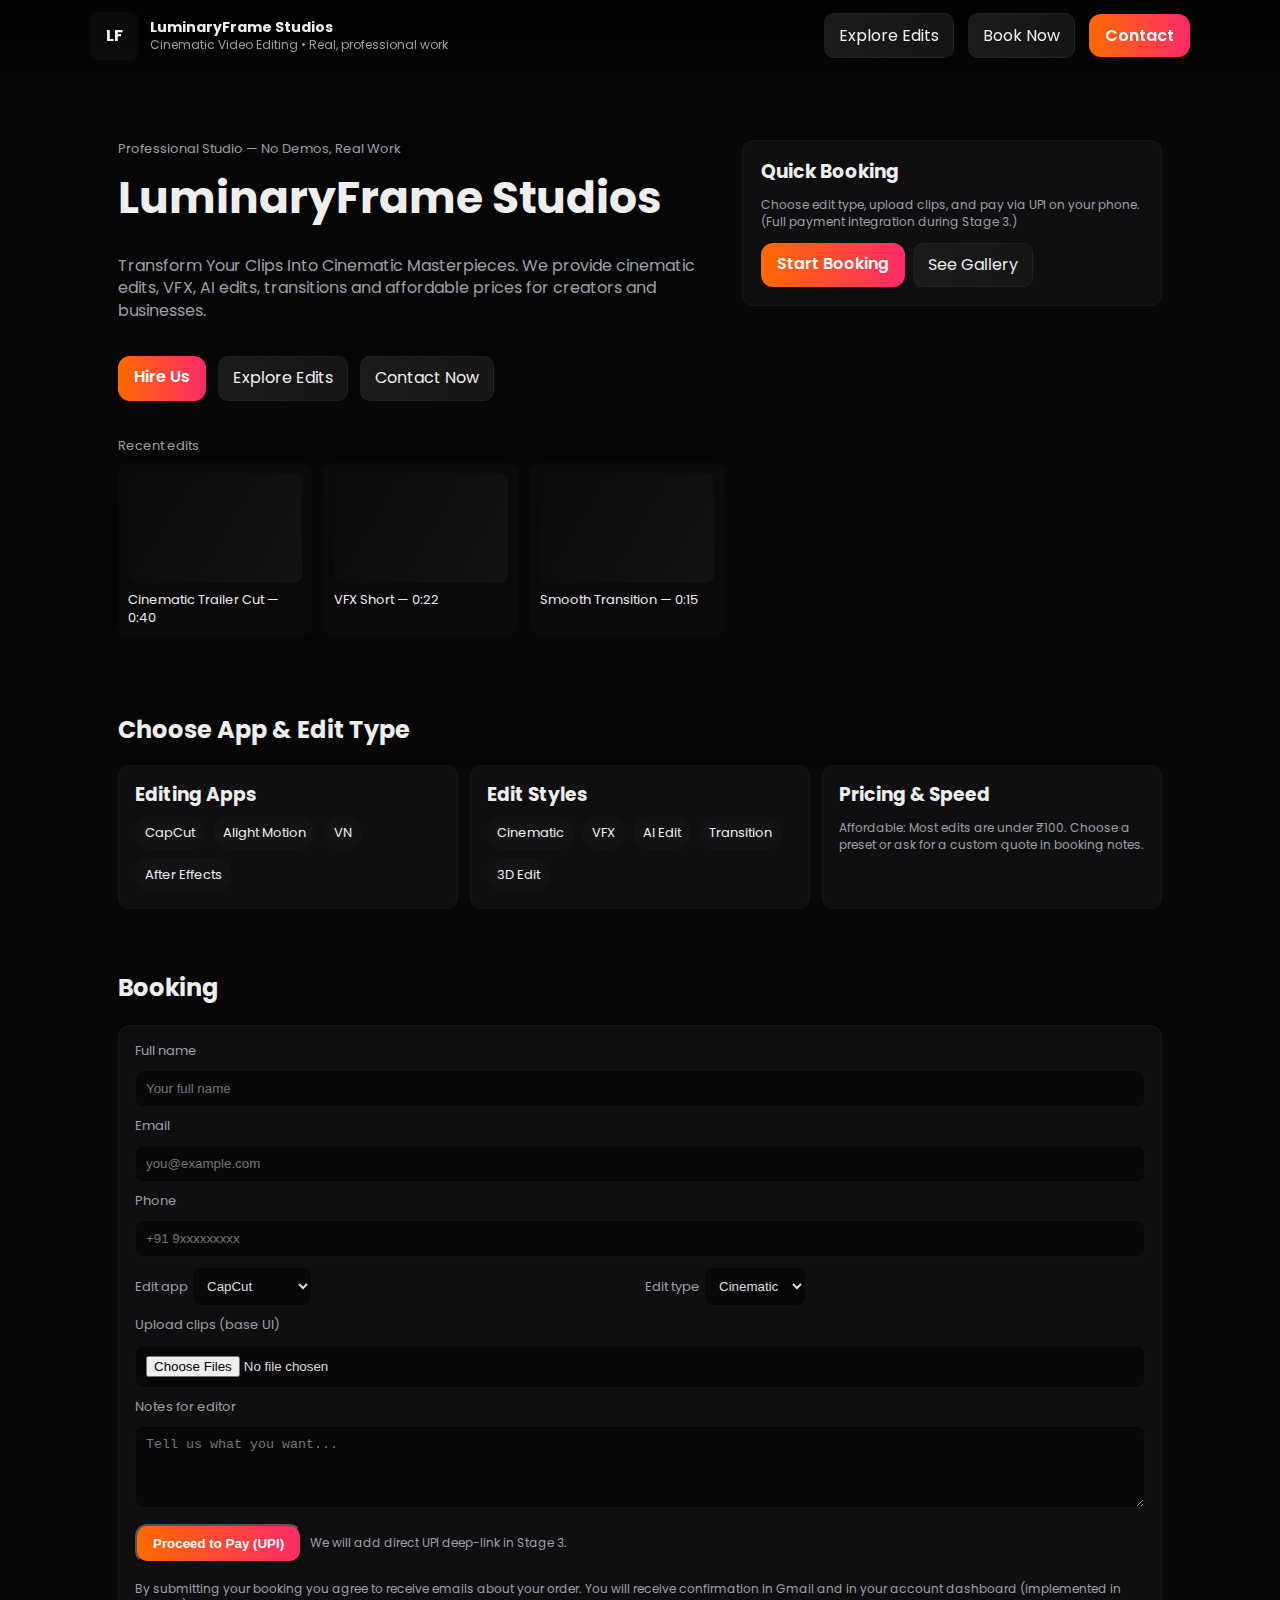
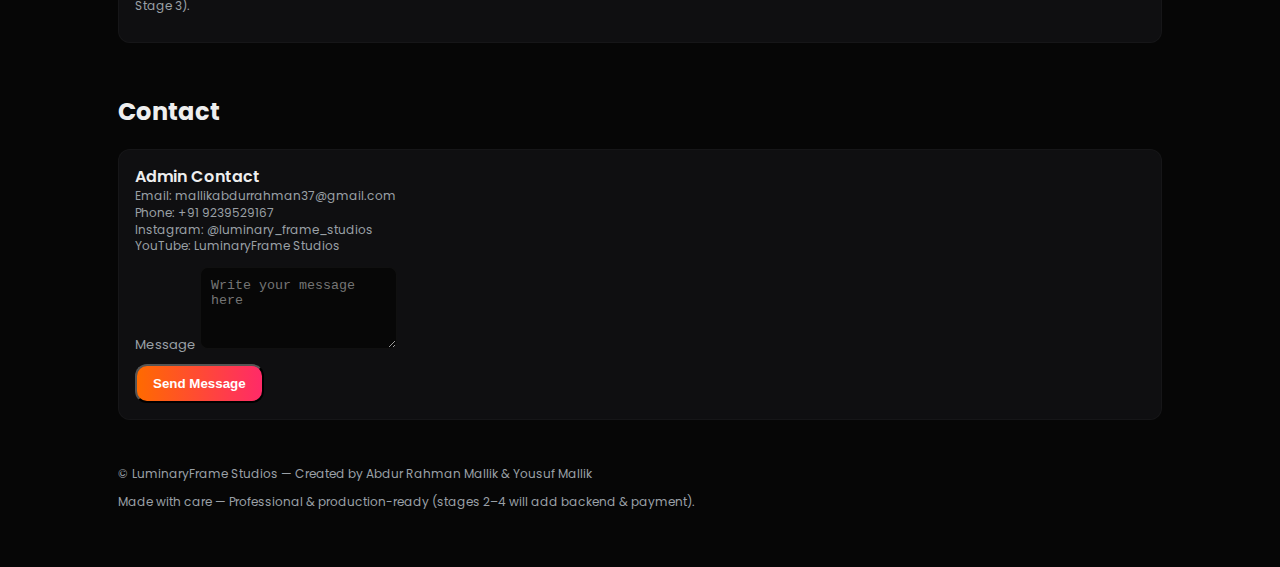
<file: Index.html>
<!doctype html>

<html lang="en">
<head>
  <meta charset="utf-8">
  <meta name="viewport" content="width=device-width,initial-scale=1">
  <title>LuminaryFrame Studios — Transform Your Clips Into Cinematic Masterpieces</title>
  <meta name="description" content="LuminaryFrame Studios — professional video editing studio. Hire us for cinematic edits, VFX, AI edits, transitions and more.">
  <link rel="preconnect" href="https://fonts.gstatic.com" crossorigin>
  <link href="https://fonts.googleapis.com/css2?family=Poppins:wght@300;400;600;700&display=swap" rel="stylesheet">
  <style>
    :root{
      --bg:#060606; /* cinematic black */
      --card:#0f0f11;
      --muted:#9aa0a6;
      --accent:linear-gradient(90deg,#ff6a00,#ff2a68);
      --glass: rgba(255,255,255,0.03);
      --glass-2: rgba(255,255,255,0.02);
      --max-width:1100px;
    }
    *{box-sizing:border-box}
    html,body{height:100%}
    body{
      margin:0;font-family:Poppins,system-ui,Arial; background:var(--bg); color:#eee; -webkit-font-smoothing:antialiased;
      line-height:1.4; -webkit-tap-highlight-color:transparent;
      -webkit-font-feature-settings: "liga" 1;
    }
    a{color:inherit;text-decoration:none}
    .wrap{max-width:var(--max-width);margin:0 auto;padding:28px}/* NAV */
header{position:sticky;top:0;z-index:60;background:linear-gradient(180deg, rgba(0,0,0,0.45), rgba(0,0,0,0.25));backdrop-filter:blur(6px);}
.nav{display:flex;align-items:center;justify-content:space-between;padding:12px 0}
.brand{display:flex;align-items:center;gap:12px}
.logo{width:48px;height:48px;border-radius:8px;background:var(--glass);display:flex;align-items:center;justify-content:center;font-weight:700}
.brand h1{font-size:16px;margin:0}
nav ul{display:flex;gap:14px;list-style:none;margin:0;padding:0}
.btn{padding:10px 14px;border-radius:10px;background:linear-gradient(90deg,#1b1b1b,#151515);border:1px solid rgba(255,255,255,0.04)}
.primary{background:var(--accent);font-weight:600;color:#fff;padding:10px 16px;border-radius:12px}

/* HERO */
.hero{display:grid;grid-template-columns:1fr;gap:18px;align-items:center;padding:40px 0}
.hero-inner{display:flex;flex-direction:column;gap:18px}
.eyebrow{color:var(--muted);font-size:13px}
.title{font-size:30px;line-height:1.02;margin:0}
.tag{font-size:16px;color:var(--muted);max-width:720px}
.hero-ctas{display:flex;gap:12px}

/* PREVIEWS */
.previews{display:grid;grid-template-columns:repeat(auto-fit,minmax(160px,1fr));gap:12px;margin-top:8px}
.preview{background:linear-gradient(180deg, rgba(255,255,255,0.02), rgba(255,255,255,0.01));padding:10px;border-radius:10px;overflow:hidden;cursor:pointer;transition:transform .25s ease, box-shadow .25s ease}
.preview:hover{transform:translateY(-6px);box-shadow:0 14px 30px rgba(0,0,0,0.6)}
.thumb{height:110px;border-radius:8px;display:block;background-size:cover;background-position:center}
.ptext{font-size:13px;margin-top:8px}

/* CATEGORIES */
.cats{display:grid;grid-template-columns:1fr;gap:12px;padding:28px 0}
.cat-grid{display:grid;grid-template-columns:repeat(auto-fit,minmax(200px,1fr));gap:12px}
.card{background:var(--card);padding:16px;border-radius:12px;border:1px solid rgba(255,255,255,0.03)}
.card h3{margin:0 0 8px 0}
.chips{display:flex;gap:8px;flex-wrap:wrap}
.chip{padding:8px 10px;border-radius:999px;background:var(--glass-2);font-size:13px}

/* BOOKING */
form{display:grid;gap:10px}
input,select,textarea{background:#070707;border:1px solid rgba(255,255,255,0.04);color:#ddd;padding:10px;border-radius:8px}
label{font-size:13px;color:var(--muted)}
.row{display:grid;grid-template-columns:1fr 1fr;gap:10px}
.small{font-size:12px;color:var(--muted)}

/* CONTACT & FOOTER */
footer{padding:28px 0;color:var(--muted);font-size:13px}

/* Responsive tweaks */
@media(min-width:880px){
  .hero{grid-template-columns:1fr 420px}
  .title{font-size:44px}
}

  </style>
</head>
<body>
  <header>
    <div class="wrap nav">
      <div class="brand">
        <div class="logo" id="logoPlaceholder">LF</div>
        <div>
          <h1 style="font-size:14px;margin:0">LuminaryFrame Studios</h1>
          <div style="font-size:12px;color:var(--muted)">Cinematic Video Editing • Real, professional work</div>
        </div>
      </div>
      <nav>
        <ul>
          <li><a href="#explore" class="btn">Explore Edits</a></li>
          <li><a href="#booking" class="btn">Book Now</a></li>
          <li><a href="#contact" class="primary">Contact</a></li>
        </ul>
      </nav>
    </div>
  </header>  <main class="wrap">
    <section class="hero">
      <div class="hero-inner">
        <div class="eyebrow">Professional Studio — No Demos, Real Work</div>
        <h2 class="title">LuminaryFrame Studios</h2>
        <p class="tag">Transform Your Clips Into Cinematic Masterpieces. We provide cinematic edits, VFX, AI edits, transitions and affordable prices for creators and businesses.</p>
        <div class="hero-ctas">
          <a href="#booking" class="primary">Hire Us</a>
          <a href="#explore" class="btn">Explore Edits</a>
          <a href="#contact" class="btn">Contact Now</a>
        </div><div style="margin-top:18px">
      <div style="font-size:13px;color:var(--muted);margin-bottom:8px">Recent edits</div>
      <div class="previews" aria-hidden="true">
        <div class="preview">
          <div class="thumb" style="background-image:linear-gradient(120deg,#0b0b0b,#141213), url('data:image/svg+xml;utf8,<svg xmlns=\'http://www.w3.org/2000/svg\' width=\'600\' height=\'340\'><rect width=\'100%\' height=\'100%\' fill=\'%23090a0b\'/><text x=\'50%\' y=\'50%\' font-size=\'28\' fill=\'%23ffffff\' text-anchor=\'middle\' dominant-baseline=\'middle\'>Cinematic Edit</text></svg>')"></div>
          <div class="ptext">Cinematic Trailer Cut — 0:40</div>
        </div>
        <div class="preview">
          <div class="thumb" style="background-image:linear-gradient(120deg,#0b0b0b,#141213), url('data:image/svg+xml;utf8,<svg xmlns=\'http://www.w3.org/2000/svg\' width=\'600\' height=\'340\'><rect width=\'100%\' height=\'100%\' fill=\'%230b0b0e\'/><text x=\'50%\' y=\'50%\' font-size=\'28\' fill=\'%23fff\' text-anchor=\'middle\'>VFX Sample</text></svg>')"></div>
          <div class="ptext">VFX Short — 0:22</div>
        </div>
        <div class="preview">
          <div class="thumb" style="background-image:linear-gradient(120deg,#0b0b0b,#141213), url('data:image/svg+xml;utf8,<svg xmlns=\'http://www.w3.org/2000/svg\' width=\'600\' height=\'340\'><rect width=\'100%\' height=\'100%\' fill=\'%230a0b10\'/><text x=\'50%\' y=\'50%\' font-size=\'28\' fill=\'%23fff\' text-anchor=\'middle\'>Transition</text></svg>')"></div>
          <div class="ptext">Smooth Transition — 0:15</div>
        </div>
      </div>
    </div>

  </div>

  <aside class="card" style="padding:18px;border-radius:12px;align-self:start">
    <h3 style="margin-top:0">Quick Booking</h3>
    <p class="small">Choose edit type, upload clips, and pay via UPI on your phone. (Full payment integration during Stage 3.)</p>
    <div style="margin-top:12px;display:flex;gap:8px">
      <a class="primary" href="#booking">Start Booking</a>
      <a class="btn" href="#explore">See Gallery</a>
    </div>
  </aside>
</section>

<!-- CATEGORIES -->
<section id="explore" class="cats">
  <h2 style="margin:8px 0 6px 0">Choose App & Edit Type</h2>
  <div class="cat-grid">
    <div class="card">
      <h3>Editing Apps</h3>
      <div class="chips" role="list">
        <div class="chip">CapCut</div>
        <div class="chip">Alight Motion</div>
        <div class="chip">VN</div>
        <div class="chip">After Effects</div>
      </div>
    </div>
    <div class="card">
      <h3>Edit Styles</h3>
      <div class="chips">
        <div class="chip">Cinematic</div>
        <div class="chip">VFX</div>
        <div class="chip">AI Edit</div>
        <div class="chip">Transition</div>
        <div class="chip">3D Edit</div>
      </div>
    </div>
    <div class="card">
      <h3>Pricing & Speed</h3>
      <p class="small">Affordable: Most edits are under ₹100. Choose a preset or ask for a custom quote in booking notes.</p>
    </div>
  </div>
</section>

<!-- BOOKING FORM (base layout only) -->
<section id="booking" style="padding:14px 0">
  <h2>Booking</h2>
  <div class="card" style="margin-top:12px">
    <form id="bookingForm" onsubmit="return false;" autocomplete="on">
      <label for="name">Full name</label>
      <input id="name" name="name" type="text" placeholder="Your full name" required>

      <label for="email">Email</label>
      <input id="email" name="email" type="email" placeholder="you@example.com" required>

      <label for="phone">Phone</label>
      <input id="phone" name="phone" type="tel" placeholder="+91 9xxxxxxxxx" pattern="[+0-9 ]{6,}" required>

      <div class="row">
        <div>
          <label for="app">Edit app</label>
          <select id="app" name="app">
            <option>CapCut</option>
            <option>Alight Motion</option>
            <option>VN</option>
            <option>After Effects</option>
          </select>
        </div>
        <div>
          <label for="type">Edit type</label>
          <select id="type" name="type">
            <option>Cinematic</option>
            <option>VFX</option>
            <option>AI Edit</option>
            <option>Transition</option>
            <option>3D Edit</option>
          </select>
        </div>
      </div>

      <label for="files">Upload clips (base UI)</label>
      <input id="files" name="files" type="file" multiple accept="video/*,image/*">

      <label for="notes">Notes for editor</label>
      <textarea id="notes" name="notes" rows="4" placeholder="Tell us what you want..."></textarea>

      <div style="display:flex;gap:8px;align-items:center;margin-top:6px">
        <button class="primary" id="payBtn" type="button">Proceed to Pay (UPI)</button>
        <div style="font-size:12px;color:var(--muted)">We will add direct UPI deep-link in Stage 3.</div>
      </div>

      <p class="small" style="margin-top:8px">By submitting your booking you agree to receive emails about your order. You will receive confirmation in Gmail and in your account dashboard (implemented in Stage 3).</p>
    </form>
  </div>
</section>

<!-- CONTACT -->
<section id="contact" style="padding:18px 0">
  <h2>Contact</h2>
  <div class="card" style="display:grid;grid-template-columns:1fr;gap:12px">
    <div>
      <div style="font-weight:600">Admin Contact</div>
      <div class="small">Email: mallikabdurrahman37@gmail.com</div>
      <div class="small">Phone: +91 9239529167</div>
      <div class="small">Instagram: @luminary_frame_studios</div>
      <div class="small">YouTube: LuminaryFrame Studios</div>
    </div>
    <div>
      <label for="message">Message</label>
      <textarea id="message" rows="4" placeholder="Write your message here"></textarea>
      <div style="margin-top:8px">
        <button class="primary" id="sendMsg">Send Message</button>
      </div>
    </div>
  </div>
</section>

<footer>
  <div style="display:flex;justify-content:space-between;align-items:center;flex-wrap:wrap;gap:12px">
    <div class="small">© LuminaryFrame Studios — Created by Abdur Rahman Mallik & Yousuf Mallik</div>
    <div class="small">Made with care — Professional & production-ready (stages 2–4 will add backend & payment).</div>
  </div>
</footer>

  </main>  <script>
    // Basic client-side interactivity for Stage 1 (no backend)
    (function(){
      const emailInput = document.getElementById('email');
      const payBtn = document.getElementById('payBtn');
      const bookingForm = document.getElementById('bookingForm');

      // email validation hint
      if(emailInput){
        emailInput.addEventListener('input', ()=>{
          const ok = emailInput.checkValidity();
          emailInput.style.outline = ok ? '2px solid rgba(60,200,120,0.08)' : '2px solid rgba(255,80,80,0.06)';
        });
      }

      // Pay button opens placeholder UPI intent (will be replaced with real deep link in Stage 3)
      payBtn.addEventListener('click', ()=>{
        if(!bookingForm.checkValidity()){
          alert('Please fill required fields with valid values.');
          return;
        }
        // For now show a modal-like prompt to confirm — actual UPI flow will be implemented later
        const confirmed = confirm('This will open your UPI app to complete payment. (UPI integration completed in Stage 3.)\n\nProceed?');
        if(confirmed){
          // Attempt to open a UPI deep link. This will work on mobile when configured in Stage 3.
          const upi = 'upi://pay?pa=9239529167@fam&pn=LuminaryFrameStudios&cu=INR';
          window.location.href = upi;
        }
      });

      // Contact message (stage 1: local behavior)
      document.getElementById('sendMsg').addEventListener('click', ()=>{
        const msg = document.getElementById('message').value.trim();
        if(!msg) { alert('Please enter a message.'); return; }
        alert('Message ready to send. (In Stage 3 this will post to your Gmail.)');
        document.getElementById('message').value='';
      });

      // Logo customization hook for admin (front-end placeholder)
      document.getElementById('logoPlaceholder').addEventListener('dblclick', ()=>{
        alert('Admin-only: Logo customization available in Admin Panel (Stage 4).');
      });
    })();
  </script></body>
</html>
</file>
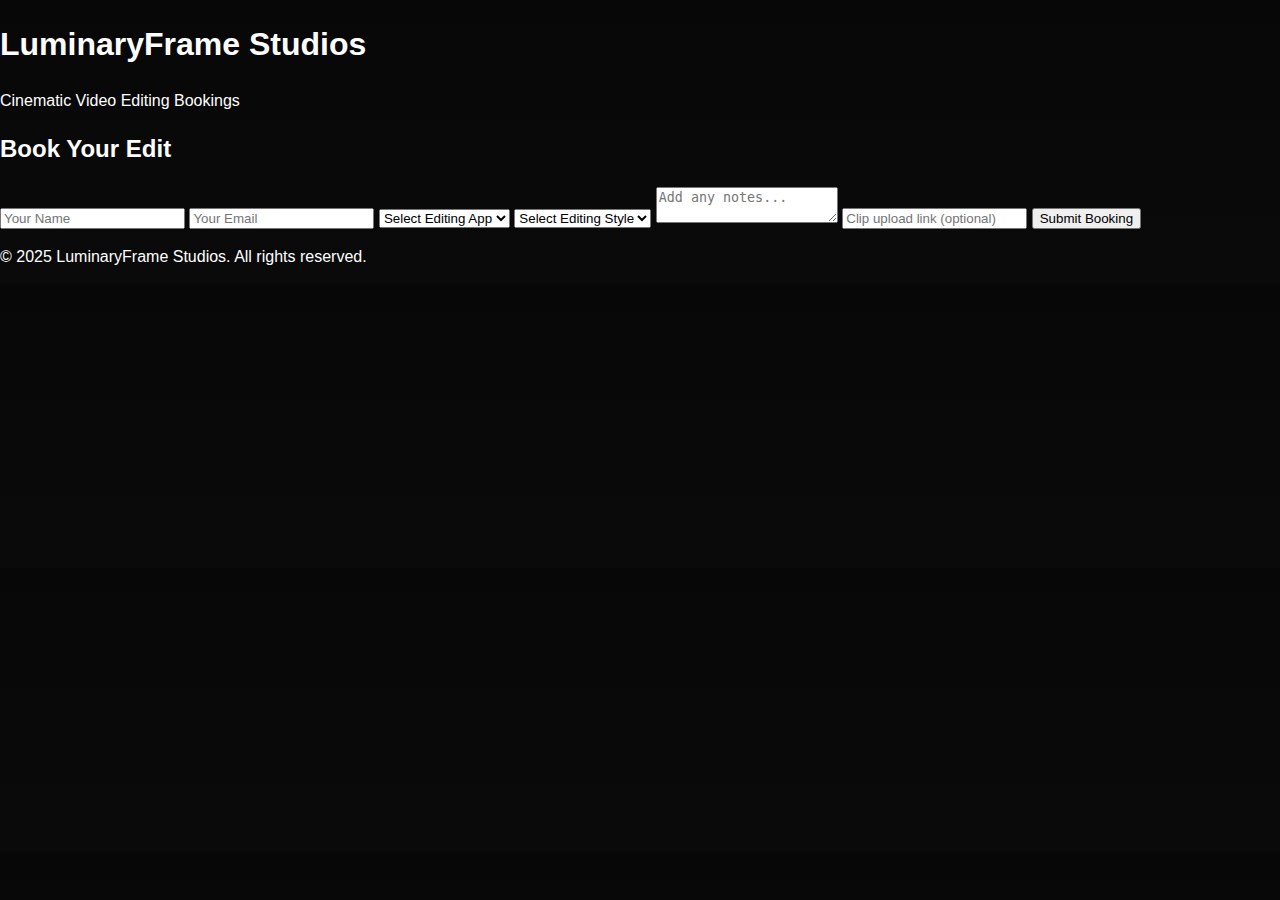
<file: booking.html>
<!DOCTYPE html>
<html lang="en">
<head>
  <meta charset="utf-8" />
  <meta name="viewport" content="width=device-width,initial-scale=1" />
  <title>Book Your Edit — LuminaryFrame Studios</title>
  <link rel="stylesheet" href="style.css" />
</head>
<body>
  <header>
    <h1>LuminaryFrame Studios</h1>
    <p>Cinematic Video Editing Bookings</p>
  </header>

  <main>
    <h2>Book Your Edit</h2>
    <form id="booking-form">
      <input type="text" name="name" placeholder="Your Name" required />
      <input type="email" name="email" placeholder="Your Email" required />

      <select name="category" required>
        <option value="">Select Editing App</option>
        <option value="CapCut">CapCut</option>
        <option value="Alight Motion">Alight Motion</option>
        <option value="VN">VN</option>
        <option value="After Effects">After Effects</option>
      </select>

      <select name="style" required>
        <option value="">Select Editing Style</option>
        <option value="Cinematic">Cinematic</option>
        <option value="VFX">VFX</option>
        <option value="AI Edit">AI Edit</option>
        <option value="3D Edit">3D Edit</option>
      </select>

      <textarea name="message" placeholder="Add any notes..."></textarea>
      <input type="url" name="clipLink" placeholder="Clip upload link (optional)" />

      <button type="submit">Submit Booking</button>
    </form>
  </main>

  <footer>
    <p>© 2025 LuminaryFrame Studios. All rights reserved.</p>
  </footer>

  <!-- Connect JavaScript -->
  <script type="module" src="booking.js"></script>
</body>
</html>
</file>
<file: style.css>
:root{
  --bg:#070707;
  --panel:#0f0f10;
  --muted:#9b9b9b;
  --accent1: #ff6a41;
  --accent2: #ff2bb8;
  --glass: rgba(255,255,255,0.02);
  --radius:14px;
  --gap:18px;
  font-family: Inter, system-ui, -apple-system, "Segoe UI", Roboto, "Helvetica Neue", Arial;
}

*{box-sizing:border-box}
html{scroll-behavior:smooth}
body{
  margin:0;
  background:linear-gradient(180deg,#070707 0%, #0a0a0a 100%);
  color:#eee;
  -webkit-font-smoothing:antialiased;
  -moz-osx-font-smoothing:grayscale;
  line-height:1.45;
  font-size:16px;
}

/* NAVBAR */
.navbar{
  position:sticky;
  top:0;
  z-index:1000;
  backdrop-filter: blur(6px);
  padding:10px 18px;
  display:flex;
  align-items:center;
  justify-content:space-between;
  background: linear-gradient(180deg, rgba(255,255,255,0.02), transparent);
  border-bottom: 1px solid rgba(255,255,255,0.02);
}
.brand{display:flex;align-items:center;gap:12px}
.logo{
  width:44px;height:44px;border-radius:10px;
  background:linear-gradient(135deg,var(--accent1),var(--accent2));
  display:flex;align-items:center;justify-content:center;font-weight:700;color:#0b0b0b;
  font-size:18px;
}
.brand-text .title{font-weight:700}
.brand-text .subtitle{font-size:12px;color:var(--muted)}

/* nav links */
.navlinks a{
  color:#fff;text-decoration:none;margin-left:14px;padding:8px 10px;border-radius:10px;
  background:transparent;font-weight:600;
}
.navlinks a.small{opacity:.9;font-size:14px}
.navlinks a:hover{opacity:.85;transform:translateY(-1px)}

/* HERO */
.hero{padding:48px 18px 28px; display:flex;align-items:flex-start;justify-content:center}
.hero-inner{max-width:980px}
.hero h1{font-size:36px;margin:6px 0 8px}
.lead{color:var(--muted);max-width:780px;margin-bottom:18px}

/* CTA */
.btn{display:inline-block;padding:12px 20px;border-radius:12px;text-decoration:none;font-weight:700}
.btn-primary{
  background:linear-gradient(90deg,var(--accent1),var(--accent2));
  color:#070707;box-shadow: 0 8px 30px rgba(0,0,0,0.6);
}
.btn-outline{
  background:rgba(255,255,255,0.03);border:1px solid rgba(255,255,255,0.03);color:#fff;margin-left:10px
}

/* Recent grid */
.recent-grid{display:grid;grid-template-columns:repeat(auto-fit,minmax(220px,1fr));gap:12px;margin-top:22px}
.shot{height:120px;background:linear-gradient(180deg,rgba(255,255,255,0.02), rgba(0,0,0,0.3));border-radius:12px;padding:12px;color:var(--muted)}

/* SECTION */
.section{padding:30px 18px;max-width:980px;margin:0 auto}
.section h2{font-size:24px;margin-bottom:14px}

/* cards */
.cards{display:flex;gap:18px;flex-wrap:wrap}
.card-col{flex:1;min-width:220px;background:var(--panel);padding:16px;border-radius:var(--radius)}
.pill{display:inline-block;padding:8px 12px;margin:6px 6px 0 0;border-radius:20px;background:rgba(255,255,255,0.03);color:var(--muted);font-weight:600}

/* Booking form */
.form-card{background:var(--panel);padding:18px;border-radius:16px;max-width:760px}
.form-card label{display:block;margin-top:10px;font-weight:700;font-size:14px}
.form-card input[type="text"],
.form-card input[type="email"],
.form-card input[type="tel"],
.form-card select,
.form-card textarea,
.form-card input[type="file"]{
  width:100%;padding:12px;margin-top:8px;border-radius:10px;background:#070707;border:1px solid rgba(255,255,255,0.03);color:#fff;
}
.row{display:flex;gap:12px;margin-top:8px}
.col{flex:1}

/* small text */
.muted{color:var(--muted)}
.small{font-size:13px}

/* footer */
.footer{padding:18px;text-align:center;color:var(--muted);border-top:1px solid rgba(255,255,255,0.02);margin-top:20px}

/* responsive */
@media(min-width:900px){
  .hero h1{font-size:48px}
  .navlinks a{margin-left:18px}
}.pay-btn {
  background: linear-gradient(45deg, #ff007f, #ff4d4d);
  color: white;
  border: none;
  border-radius: 10px;
  padding: 10px 20px;
  cursor: pointer;
  font-size: 1rem;
  transition: 0.3s;
}
.pay-btn:hover {
  transform: scale(1.05);
  background: linear-gradient(45deg, #ff4d4d, #ff007f);
}.gallery-btn {
  background: linear-gradient(45deg, #ff007f, #ff4d4d);
  color: white;
  border: none;
  border-radius: 10px;
  padding: 10px 20px;
  cursor: pointer;
  font-size: 1rem;
  transition: 0.3s;
}
.gallery-btn:hover {
  transform: scale(1.05);
  background: linear-gradient(45deg, #ff4d4d, #ff007f);
}.site-header {
  display: flex;
  justify-content: center;
  align-items: center;
  padding: 20px 0;
  background: transparent;
}

.site-logo {
  width: 120px;
  height: auto;
  border-radius: 20px;
  box-shadow: 0 0 30px rgba(180, 0, 255, 0.6);
  transition: transform 0.4s ease, box-shadow 0.4s ease;
}

.site-logo:hover {
  transform: scale(1.1);
  box-shadow: 0 0 40px rgba(255, 0, 255, 0.8);
}body {
  background-color: #0a0a0a;
  color: white;
  font-family: "Poppins", sans-serif;
  margin: 0;
  padding: 0;
}
:root {
  --accent: #ff007f;
}

body {
</file>
